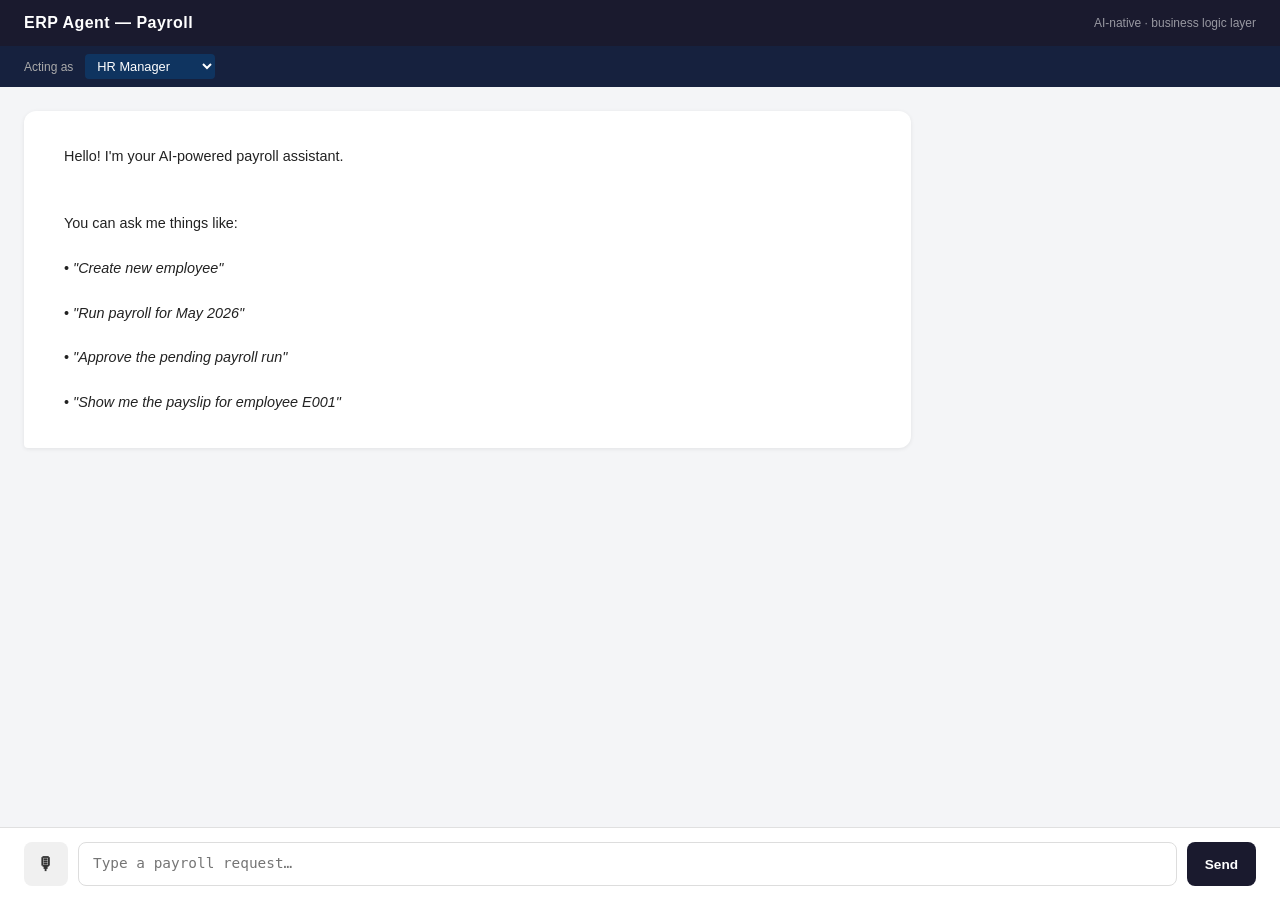
<file: ui/payroll/index.html>
<!DOCTYPE html>
<html lang="en">
<head>
  <meta charset="UTF-8" />
  <meta name="viewport" content="width=device-width, initial-scale=1.0" />
  <title>ERP Agent — Payroll</title>
  <style>
    *, *::before, *::after { box-sizing: border-box; margin: 0; padding: 0; }

    body {
      font-family: -apple-system, BlinkMacSystemFont, "Segoe UI", sans-serif;
      background: #f4f5f7;
      height: 100vh;
      display: flex;
      flex-direction: column;
    }

    header {
      background: #1a1a2e;
      color: #fff;
      padding: 14px 24px;
      display: flex;
      align-items: center;
      justify-content: space-between;
      flex-shrink: 0;
    }
    header h1 { font-size: 1rem; font-weight: 600; letter-spacing: .03em; }
    header span { font-size: .75rem; opacity: .55; }

    .role-bar {
      background: #16213e;
      padding: 8px 24px;
      display: flex;
      align-items: center;
      gap: 12px;
      flex-shrink: 0;
    }
    .role-bar label { color: #aaa; font-size: .75rem; }
    .role-bar select {
      background: #0f3460;
      color: #fff;
      border: none;
      border-radius: 4px;
      padding: 4px 8px;
      font-size: .8rem;
      cursor: pointer;
    }

    #chat {
      flex: 1;
      overflow-y: auto;
      padding: 24px;
      display: flex;
      flex-direction: column;
      gap: 16px;
    }

    .bubble-wrap { display: flex; flex-direction: column; }
    .bubble-wrap.right { align-items: flex-end; }

    .msg {
      max-width: 72%;
      padding: 12px 16px;
      border-radius: 12px;
      line-height: 1.55;
      font-size: .9rem;
      white-space: pre-wrap;
      word-break: break-word;
    }
    .msg.user {
      background: #1a1a2e;
      color: #fff;
      border-bottom-right-radius: 4px;
    }
    .msg.agent {
      background: #fff;
      color: #222;
      border-bottom-left-radius: 4px;
      box-shadow: 0 1px 4px rgba(0,0,0,.08);
    }
    .msg.error {
      background: #fff0f0;
      color: #c0392b;
      border-left: 3px solid #e74c3c;
    }

    /* Success card shown after an action completes */
    .action-card {
      max-width: 72%;
      background: #f0faf4;
      border: 1px solid #a8d5b8;
      border-radius: 10px;
      padding: 14px 18px;
      font-size: .85rem;
      color: #1a5c34;
    }
    .action-card .card-title {
      font-weight: 700;
      font-size: .8rem;
      text-transform: uppercase;
      letter-spacing: .06em;
      color: #27ae60;
      margin-bottom: 8px;
    }
    .action-card table { border-collapse: collapse; width: 100%; }
    .action-card td { padding: 3px 0; }
    .action-card td:first-child { color: #555; padding-right: 16px; font-size: .8rem; }

    .meta { font-size: .7rem; color: #aaa; margin-top: 4px; }

    .spinner {
      align-self: flex-start;
      display: flex;
      gap: 5px;
      padding: 14px 18px;
    }
    .spinner span {
      width: 7px; height: 7px;
      background: #bbb;
      border-radius: 50%;
      animation: bounce .9s infinite;
    }
    .spinner span:nth-child(2) { animation-delay: .15s; }
    .spinner span:nth-child(3) { animation-delay: .3s; }
    @keyframes bounce {
      0%, 80%, 100% { transform: translateY(0); }
      40% { transform: translateY(-8px); }
    }

    .input-bar {
      background: #fff;
      border-top: 1px solid #e0e0e0;
      padding: 14px 24px;
      display: flex;
      gap: 10px;
      flex-shrink: 0;
    }
    #userInput {
      flex: 1;
      border: 1px solid #ddd;
      border-radius: 8px;
      padding: 10px 14px;
      font-size: .9rem;
      outline: none;
      resize: none;
      height: 44px;
      line-height: 1.4;
      transition: border-color .2s;
    }
    #userInput:focus { border-color: #1a1a2e; }

    button {
      border: none;
      border-radius: 8px;
      padding: 0 18px;
      font-size: .85rem;
      font-weight: 600;
      cursor: pointer;
      transition: opacity .15s;
    }
    button:hover { opacity: .85; }

    #sendBtn { background: #1a1a2e; color: #fff; height: 44px; }
    #sendBtn:disabled { opacity: .4; cursor: not-allowed; }

    #voiceBtn {
      background: #f0f0f0; color: #333;
      height: 44px; width: 44px; padding: 0; font-size: 1.1rem;
    }
  </style>
</head>
<body>

<header>
  <h1>ERP Agent &mdash; Payroll</h1>
  <span>AI-native · business logic layer</span>
</header>

<div class="role-bar">
  <label>Acting as</label>
  <select id="roleSelect">
    <option value="hr_manager">HR Manager</option>
    <option value="finance_director">Finance Director</option>
    <option value="employee">Employee</option>
    <option value="auditor">Auditor</option>
  </select>
</div>

<div id="chat">
  <div class="bubble-wrap">
    <div class="msg agent">
      Hello! I'm your AI-powered payroll assistant.<br><br>
      You can ask me things like:<br>
      &bull; <em>"Create new employee"</em><br>
      &bull; <em>"Run payroll for May 2026"</em><br>
      &bull; <em>"Approve the pending payroll run"</em><br>
      &bull; <em>"Show me the payslip for employee E001"</em>
    </div>
  </div>
</div>

<div class="input-bar">
  <button id="voiceBtn" title="Voice input (coming soon)">🎙</button>
  <textarea id="userInput" placeholder="Type a payroll request…" rows="1"></textarea>
  <button id="sendBtn">Send</button>
</div>

<script>
  const chat       = document.getElementById('chat');
  const input      = document.getElementById('userInput');
  const sendBtn    = document.getElementById('sendBtn');
  const roleSelect = document.getElementById('roleSelect');

  let sessionId = null;

  input.addEventListener('input', () => {
    input.style.height = '44px';
    input.style.height = Math.min(input.scrollHeight, 120) + 'px';
  });
  input.addEventListener('keydown', e => {
    if (e.key === 'Enter' && !e.shiftKey) { e.preventDefault(); send(); }
  });
  sendBtn.addEventListener('click', send);

  function addBubble(text, cls) {
    const wrap = document.createElement('div');
    wrap.className = 'bubble-wrap' + (cls === 'user' ? ' right' : '');
    const msg = document.createElement('div');
    msg.className = `msg ${cls}`;
    msg.textContent = text;
    wrap.appendChild(msg);
    chat.appendChild(wrap);
    chat.scrollTop = chat.scrollHeight;
  }

  function addActionCard(action) {
    if (!action || !action.result) return;
    const { tool, input: inp, result } = action;

    const wrap = document.createElement('div');
    wrap.className = 'bubble-wrap';

    const card = document.createElement('div');
    card.className = 'action-card';

    const title = document.createElement('div');
    title.className = 'card-title';
    title.textContent = tool === 'create_employee' ? 'Employee Created' : tool;
    card.appendChild(title);

    // Build a table of the saved values
    const table = document.createElement('table');
    const fields = tool === 'create_employee' ? inp : result;
    for (const [k, v] of Object.entries(fields)) {
      if (v === undefined || v === null) continue;
      const row = table.insertRow();
      row.insertCell().textContent = k.replace(/_/g, ' ');
      row.insertCell().textContent = Array.isArray(v) ? v.join(', ') || '—' : v;
    }
    card.appendChild(table);
    wrap.appendChild(card);
    chat.appendChild(wrap);
    chat.scrollTop = chat.scrollHeight;
  }

  function showSpinner() {
    const s = document.createElement('div');
    s.className = 'spinner';
    s.innerHTML = '<span></span><span></span><span></span>';
    chat.appendChild(s);
    chat.scrollTop = chat.scrollHeight;
    return s;
  }

  async function send() {
    const text = input.value.trim();
    if (!text) return;

    addBubble(text, 'user');
    input.value = '';
    input.style.height = '44px';
    sendBtn.disabled = true;

    const spinner = showSpinner();

    try {
      const res = await fetch('/payroll/converse', {
        method: 'POST',
        headers: { 'Content-Type': 'application/json' },
        body: JSON.stringify({
          session_id: sessionId,
          message: text,
          user_id: 'ui-user',
          role: roleSelect.value,
        }),
      });

      spinner.remove();

      if (!res.ok) {
        const err = await res.json().catch(() => ({ detail: res.statusText }));
        addBubble(`Error ${res.status}: ${err.detail || JSON.stringify(err)}`, 'error');
      } else {
        const data = await res.json();
        sessionId = data.session_id;
        addBubble(data.reply, 'agent');
        if (data.action_taken) addActionCard(data.action_taken);
      }
    } catch (e) {
      spinner.remove();
      addBubble(`Network error: ${e.message}`, 'error');
    } finally {
      sendBtn.disabled = false;
      input.focus();
    }
  }

  document.getElementById('voiceBtn').addEventListener('click', () => {
    addBubble('Voice input is not yet available. Please type your request.', 'agent');
  });
</script>
</body>
</html>
</file>
